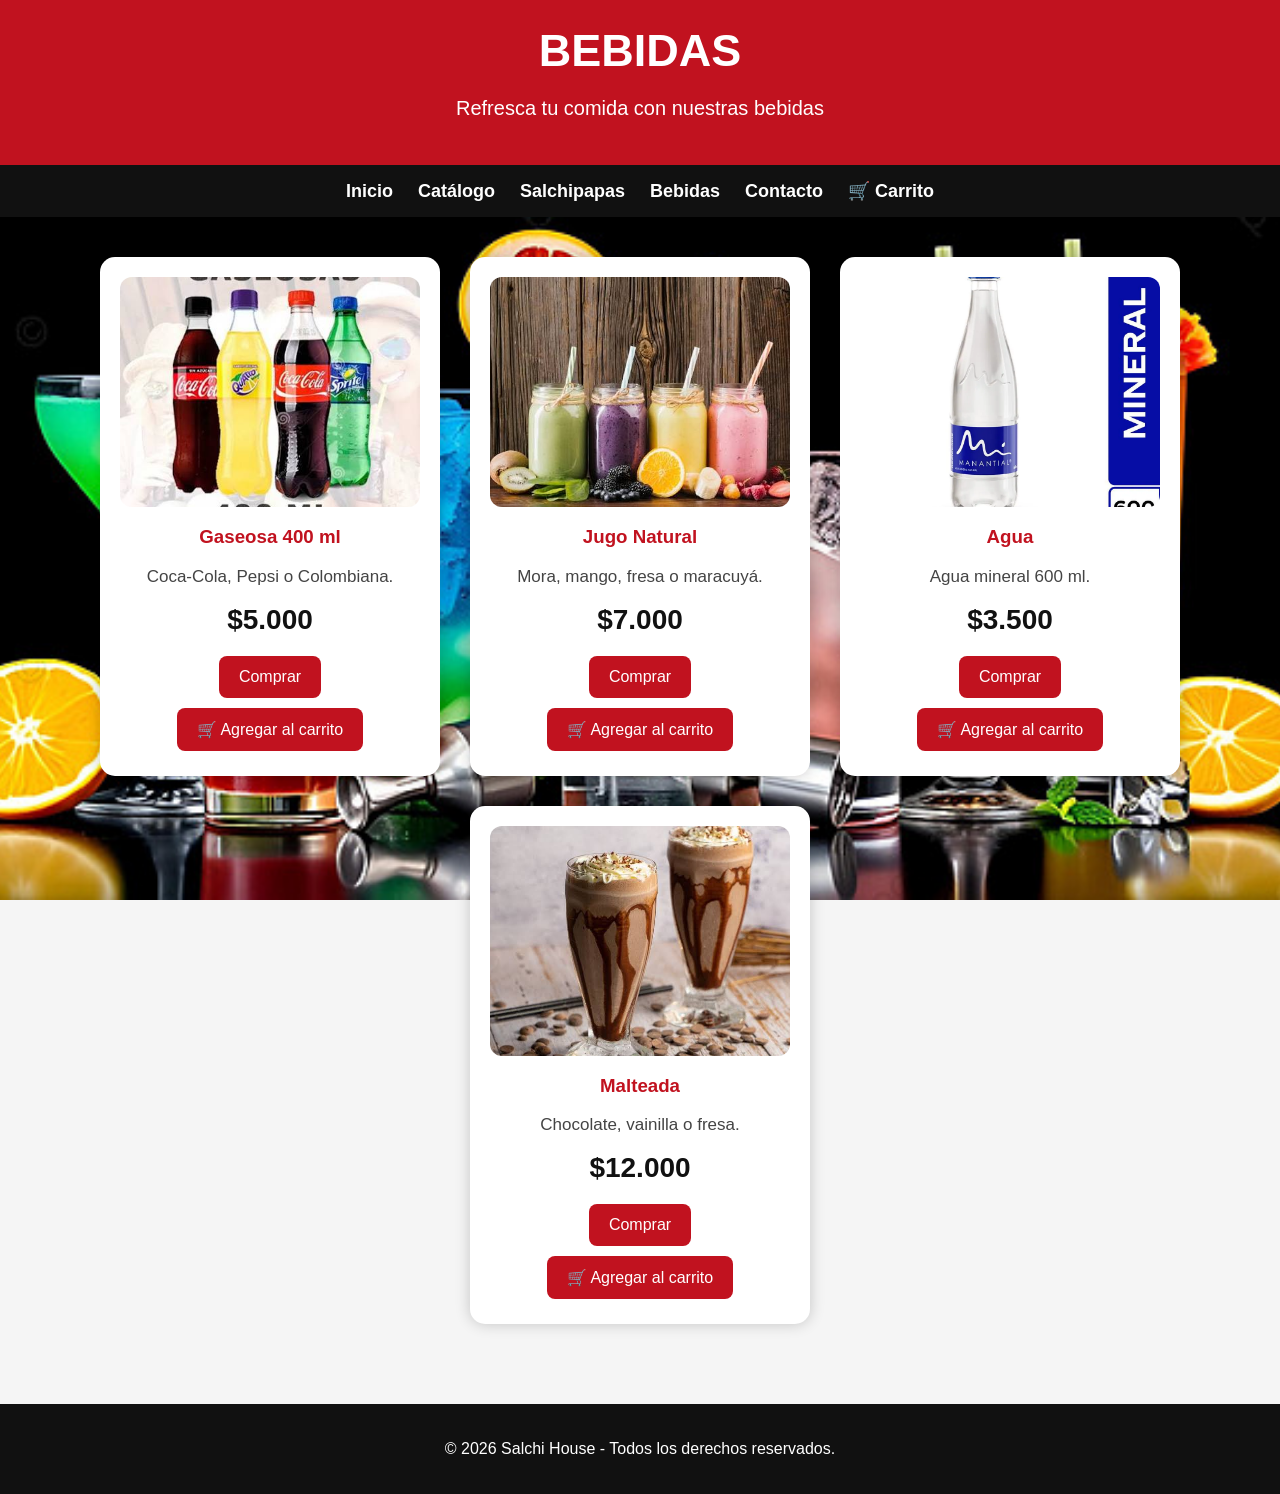
<file: html/bebidas.html>
<!DOCTYPE html>
<html lang="es">

<head>
    <meta charset="UTF-8">
    <meta name="viewport" content="width=device-width, initial-scale=1.0">
    <title>Bebidas - Salchi House</title>
    <link rel="stylesheet" href="../css/bebidas.css">
</head>

<body>

<header>
    <h1>BEBIDAS</h1>
    <p>Refresca tu comida con nuestras bebidas</p>
</header>

<nav>
    <a href="../index.html">Inicio</a>
    <a href="catalogo.html">Catálogo</a>
    <a href="salchipapas.html">Salchipapas</a>
    <a href="bebidas.html">Bebidas</a>
    <a href="contacto.html">Contacto</a>
    <a href="carrito.html">🛒 Carrito</a>
</nav>

<section class="productos">

    <div class="producto">

        <img src="images.jpg" alt="Gaseosa">

        <h3>Gaseosa 400 ml</h3>

        <p>Coca-Cola, Pepsi o Colombiana.</p>

        <h2>$5.000</h2>

        <button>Comprar</button>

        <button onclick="agregarAlCarrito('Gaseosa 400 ml',5000)">
            🛒 Agregar al carrito
        </button>

    </div>

    <div class="producto">

        <img src="images (1).jpg" alt="Jugo Natural">

        <h3>Jugo Natural</h3>

        <p>Mora, mango, fresa o maracuyá.</p>

        <h2>$7.000</h2>

        <button>Comprar</button>

        <button onclick="agregarAlCarrito('Jugo Natural',7000)">
            🛒 Agregar al carrito
        </button>

    </div>

    <div class="producto">

        <img src="Agua-Manantial-Pet-600-ml-669695_a.webp" alt="Agua">

        <h3>Agua</h3>

        <p>Agua mineral 600 ml.</p>

        <h2>$3.500</h2>

        <button>Comprar</button>

        <button onclick="agregarAlCarrito('Agua',3500)">
            🛒 Agregar al carrito
        </button>

    </div>

    <div class="producto">

        <img src="images (2).jpg" alt="Malteada">

        <h3>Malteada</h3>

        <p>Chocolate, vainilla o fresa.</p>

        <h2>$12.000</h2>

        <button>Comprar</button>

        <button onclick="agregarAlCarrito('Malteada',12000)">
            🛒 Agregar al carrito
        </button>

    </div>

</section>

<footer>
    <p>© 2026 Salchi House - Todos los derechos reservados.</p>
</footer>

<script src="../carrito.js"></script>

</body>
</html>
</file>
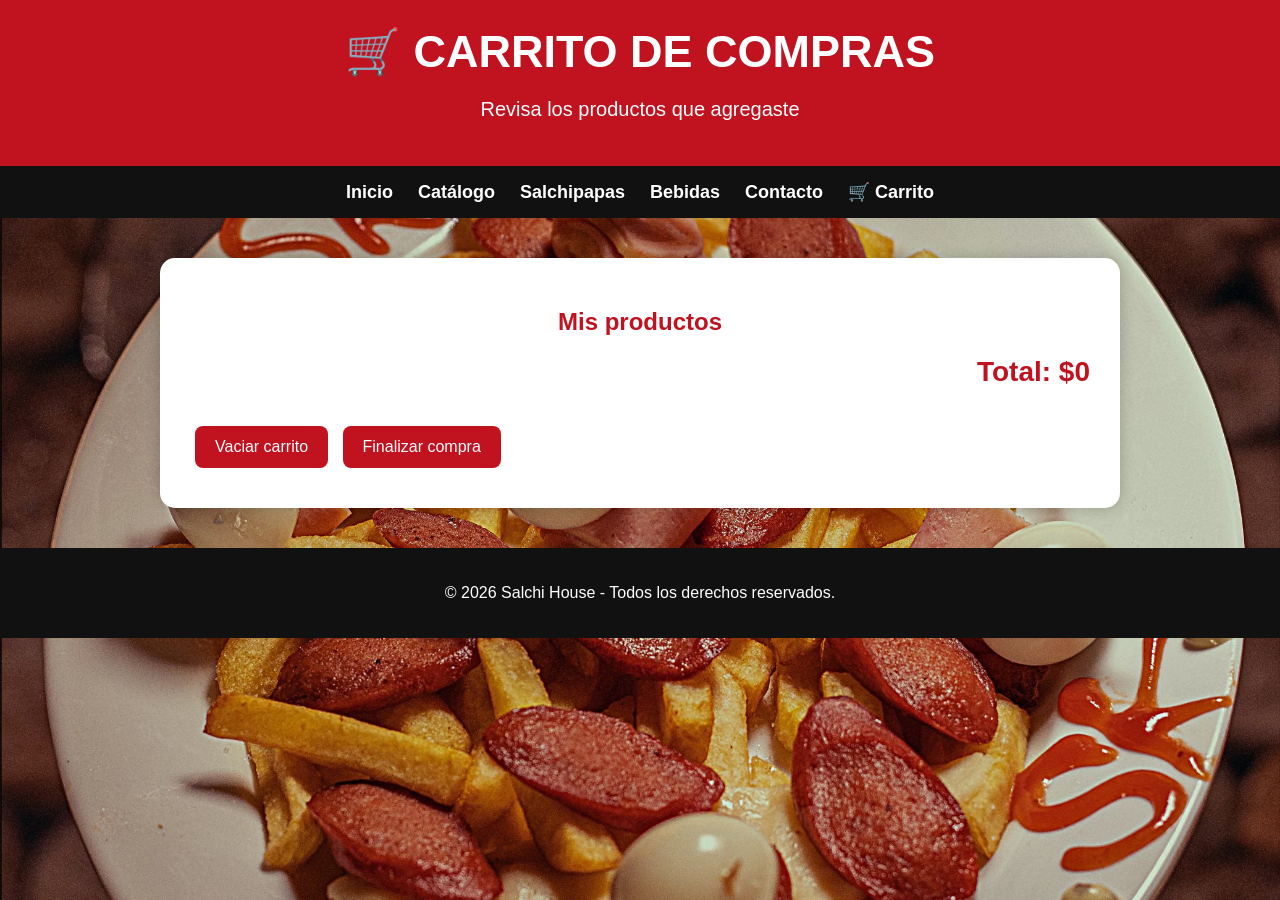
<file: html/carrito.html>
<!DOCTYPE html>
<html lang="es">

<head>
    <meta charset="UTF-8">
    <meta name="viewport" content="width=device-width, initial-scale=1.0">
    <title>Carrito - Salchi House</title>
    <link rel="stylesheet" href="../css/carrito.css">
</head>

<body>

<header>
    <h1>🛒 CARRITO DE COMPRAS</h1>
    <p>Revisa los productos que agregaste</p>
</header>

<nav>
    <a href="../index.html">Inicio</a>
    <a href="catalogo.html">Catálogo</a>
    <a href="salchipapas.html">Salchipapas</a>
    <a href="bebidas.html">Bebidas</a>
    <a href="contacto.html">Contacto</a>
    <a href="carrito.html">🛒 Carrito</a>
</nav>

<section class="carrito">

    <h2>Mis productos</h2>

    <ul id="listaCarrito">
    </ul>

    <h3 id="total">Total: $0</h3>

    <button onclick="vaciarCarrito()">
        Vaciar carrito
    </button>

    <button onclick="finalizarCompra()">
        Finalizar compra
    </button>

</section>

<footer>
    <p>© 2026 Salchi House - Todos los derechos reservados.</p>
</footer>

<script src="../carrito.js"></script>

</body>
</html>
</file>
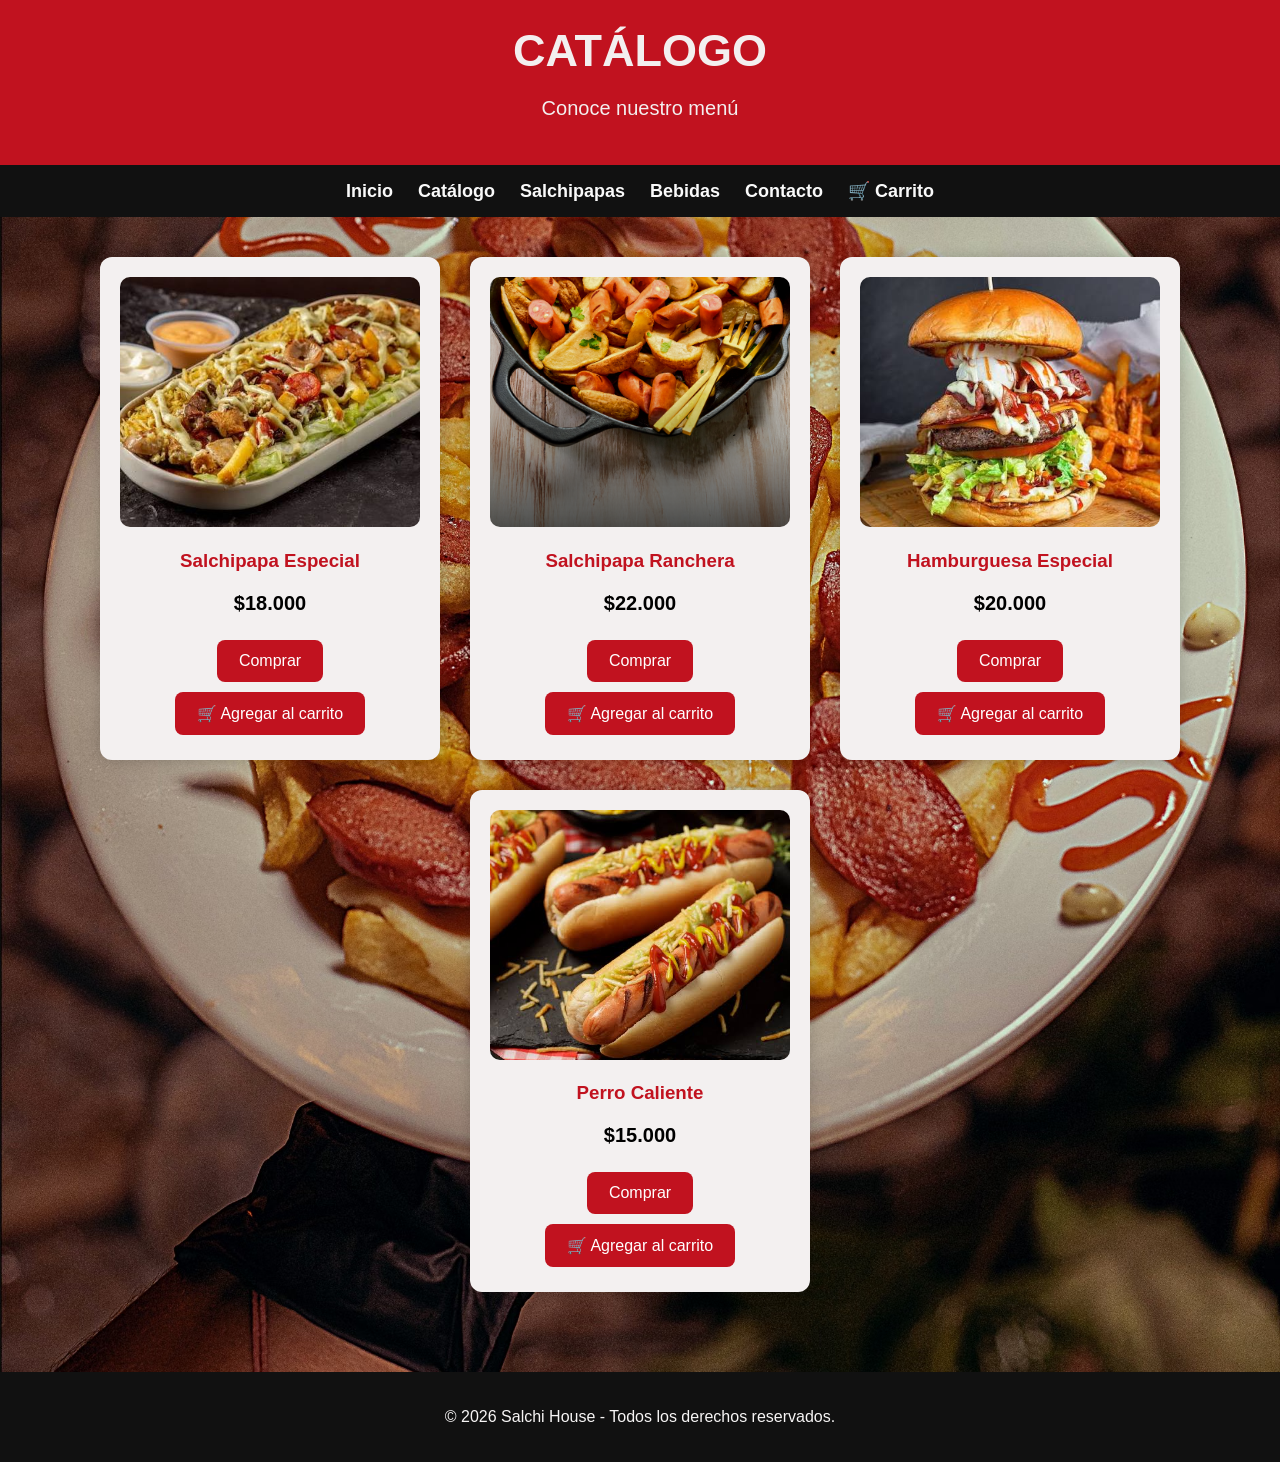
<file: html/catalogo.html>
<!DOCTYPE html>
<html lang="es">

<head>
    <meta charset="UTF-8">
    <meta name="viewport" content="width=device-width, initial-scale=1.0">
    <title>Catálogo - Salchi House</title>
    <link rel="stylesheet" href="../css/stiles.css">
</head>

<body>

<header>
    <h1>CATÁLOGO</h1>
    <p>Conoce nuestro menú</p>
</header>

<nav>
    <a href="../index.html">Inicio</a>
    <a href="catalogo.html">Catálogo</a>
    <a href="salchipapas.html">Salchipapas</a>
    <a href="bebidas.html">Bebidas</a>
    <a href="contacto.html">Contacto</a>
    <a href="carrito.html">🛒 Carrito</a>
</nav>

<section class="productos">

    <div class="producto">
        <img src="images (5).jpg"alt="Salchipapa Especial">

        <h3>Salchipapa Especial</h3>

        <p>$18.000</p>

        <button>Comprar</button>

        <button onclick="agregarAlCarrito('Salchipapa Especial',18000)">
            🛒 Agregar al carrito
        </button>
    </div>

    <div class="producto">
        <img src="Salchipapa-Destacada-390x0-c-default.png" alt="Salchipapa Ranchera">

        <h3>Salchipapa Ranchera</h3>

        <p>$22.000</p>

        <button>Comprar</button>

        <button onclick="agregarAlCarrito('Salchipapa Ranchera',22000)">
            🛒 Agregar al carrito
        </button>
    </div>

    <div class="producto">
        <img src="images (6).jpg" alt="Hamburguesa">

        <h3>Hamburguesa Especial</h3>

        <p>$20.000</p>

        <button>Comprar</button>

        <button onclick="agregarAlCarrito('Hamburguesa Especial',20000)">
            🛒 Agregar al carrito
        </button>
    </div>

    <div class="producto">
        <img src="images (7).jpg" alt="Perro Caliente">

        <h3>Perro Caliente</h3>

        <p>$15.000</p>

        <button>Comprar</button>

        <button onclick="agregarAlCarrito('Perro Caliente',15000)">
            🛒 Agregar al carrito
        </button>
    </div>

</section>

<footer>
    <p>© 2026 Salchi House - Todos los derechos reservados.</p>
</footer>

<script src="../carrito.js"></script>

</body>
</html>
</file>
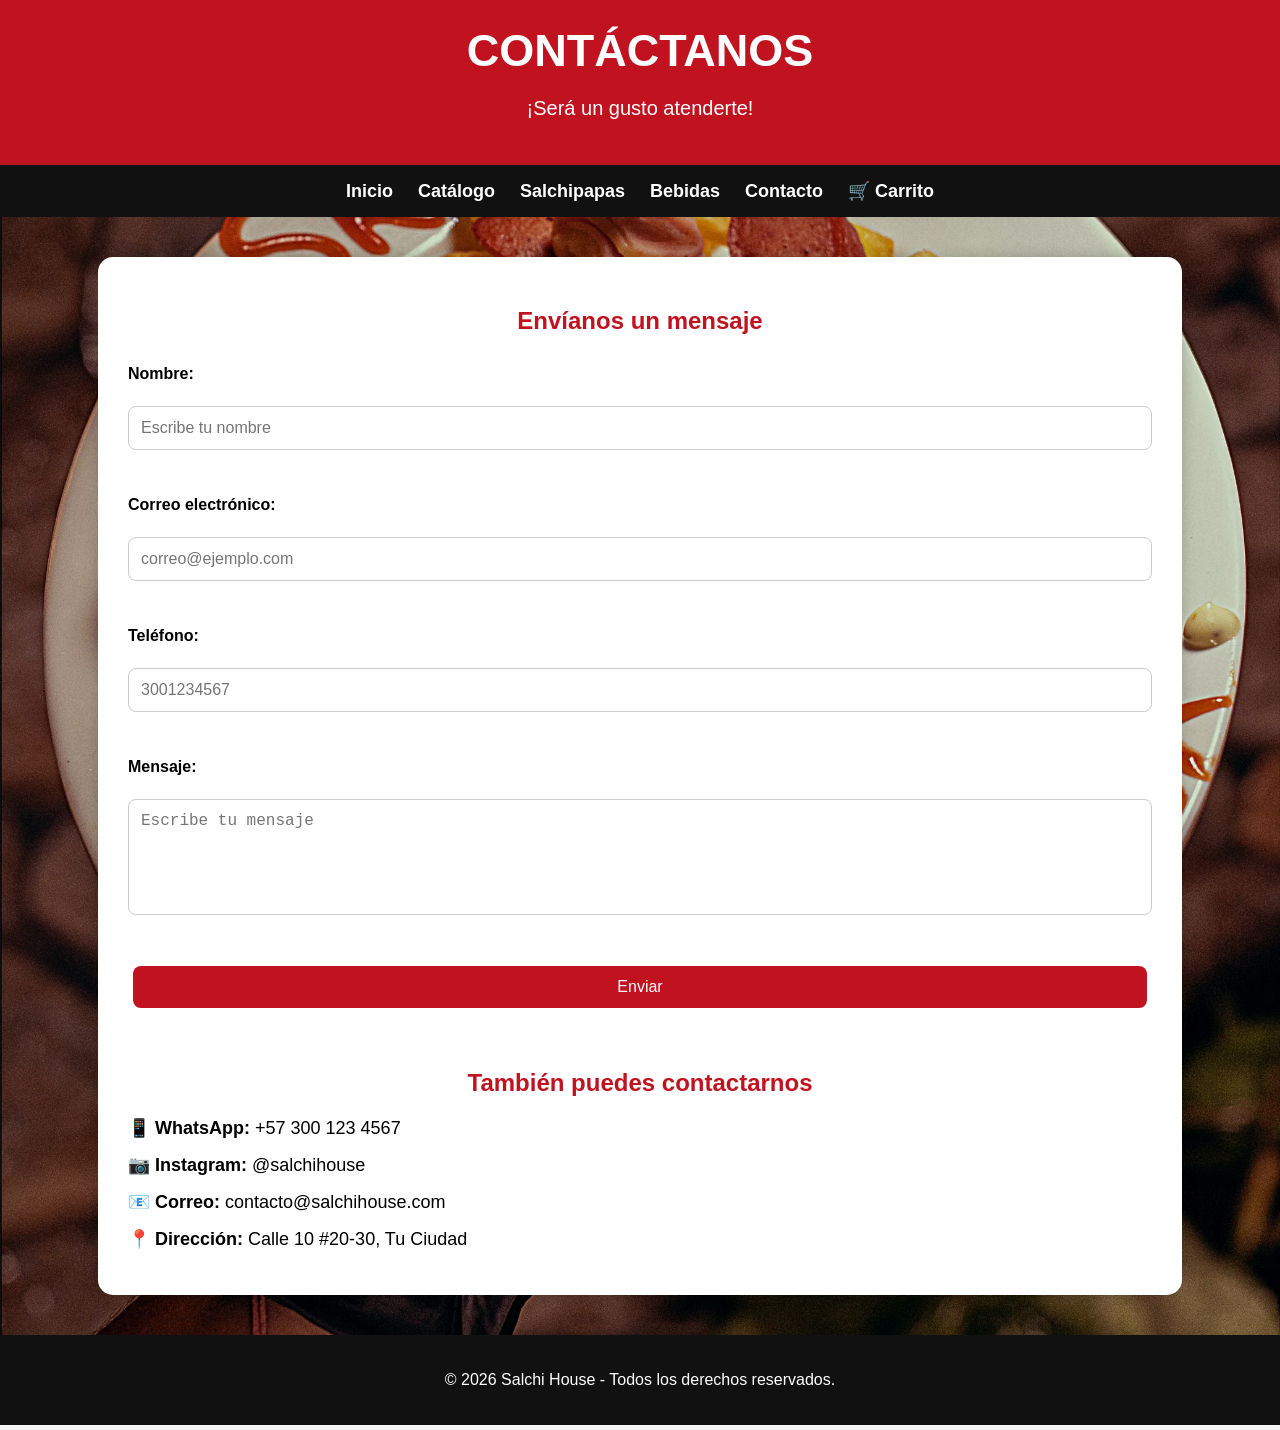
<file: html/contacto.html>
<!DOCTYPE html>
<html lang="es">

<head>
    <meta charset="UTF-8">
    <meta name="viewport" content="width=device-width, initial-scale=1.0">
    <title>Contacto - Salchi House</title>
    <link rel="stylesheet" href="../css/stiles.css">
    <link rel="stylesheet" href="../css/contacto.css">
</head>

<body>

<header>
    <h1>CONTÁCTANOS</h1>
    <p>¡Será un gusto atenderte!</p>
</header>

<nav>
    <a href="../index.html">Inicio</a>
    <a href="catalogo.html">Catálogo</a>
    <a href="salchipapas.html">Salchipapas</a>
    <a href="bebidas.html">Bebidas</a>
    <a href="contacto.html">Contacto</a>
    <a href="carrito.html">🛒 Carrito</a>
</nav>

<section class="contacto">

    <h2>Envíanos un mensaje</h2>

    <form>

        <label>Nombre:</label><br>
        <input type="text" placeholder="Escribe tu nombre"><br><br>

        <label>Correo electrónico:</label><br>
        <input type="email" placeholder="correo@ejemplo.com"><br><br>

        <label>Teléfono:</label><br>
        <input type="tel" placeholder="3001234567"><br><br>

        <label>Mensaje:</label><br>
        <textarea rows="5" placeholder="Escribe tu mensaje"></textarea><br><br>

        <button type="submit">Enviar</button>

    </form>

    <br><br>

    <h2>También puedes contactarnos</h2>

    <p>
        📱 <strong>WhatsApp:</strong> +57 300 123 4567
    </p>

    <p>
        📷 <strong>Instagram:</strong> @salchihouse
    </p>

    <p>
        📧 <strong>Correo:</strong> contacto@salchihouse.com
    </p>

    <p>
        📍 <strong>Dirección:</strong> Calle 10 #20-30, Tu Ciudad
    </p>

</section>

<footer>
    <p>© 2026 Salchi House - Todos los derechos reservados.</p>
</footer>

<script src="../carrito.js"></script>

</body>
</html>
</file>
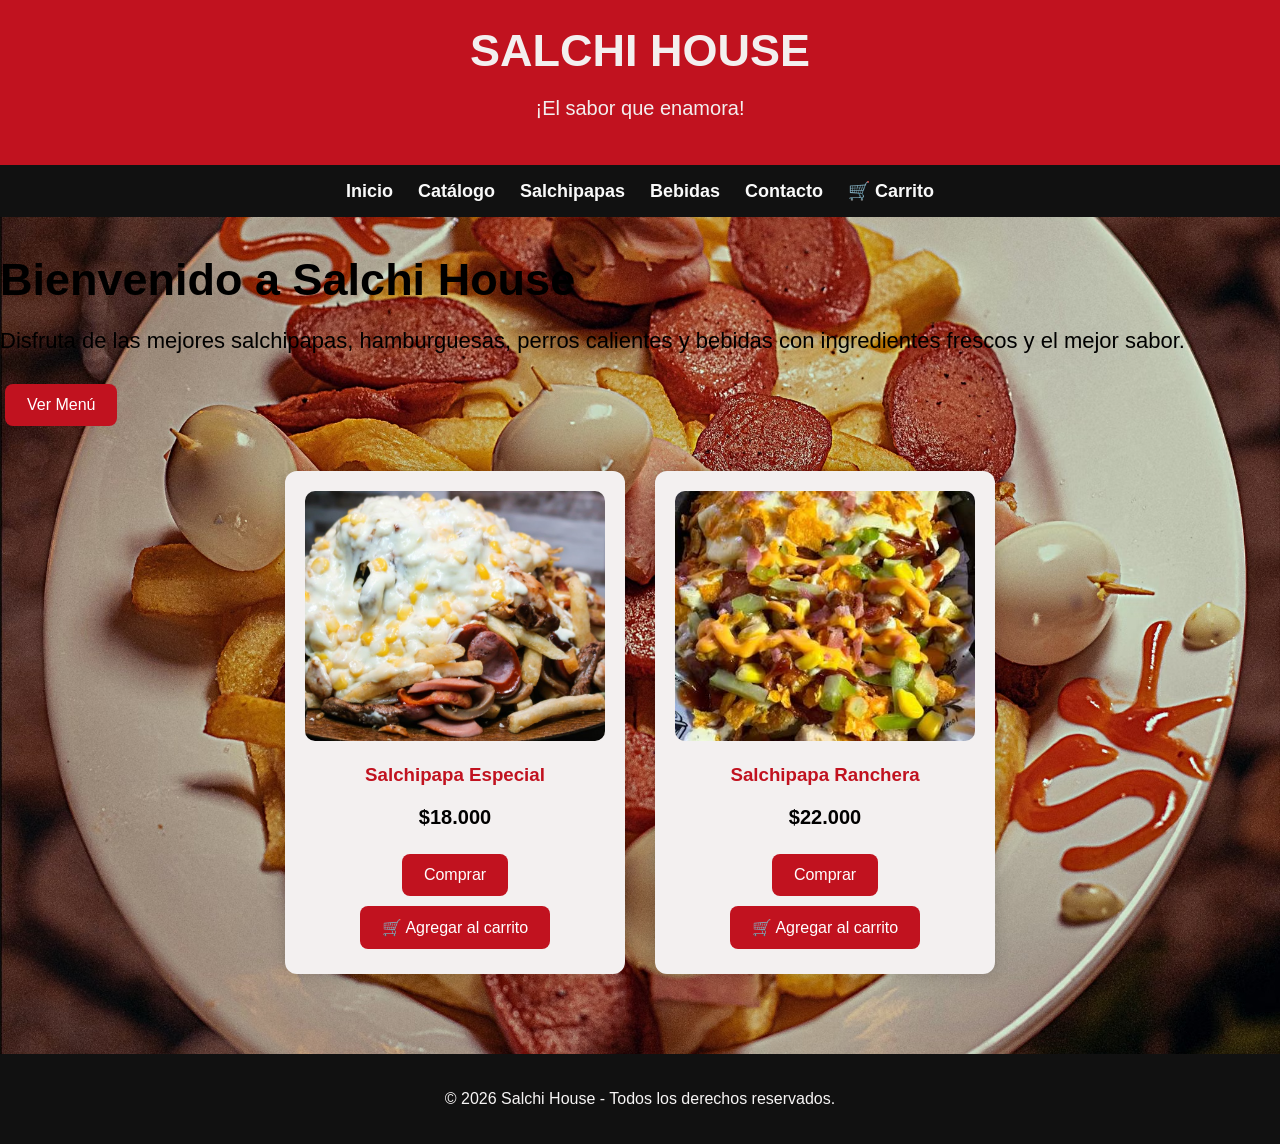
<file: html/inicio.html>
<!DOCTYPE html>
<html lang="es">

<head>
    <meta charset="UTF-8">
    <meta name="viewport" content="width=device-width, initial-scale=1.0">
    <title>Inicio - Salchi House</title>
    <link rel="stylesheet" href="../css/stiles.css">
</head>

<body>

<header>
    <h1>SALCHI HOUSE</h1>
    <p>¡El sabor que enamora!</p>
</header>

<nav>
    <a href="../index.html">Inicio</a>
    <a href="catalogo.html">Catálogo</a>
    <a href="salchipapas.html">Salchipapas</a>
    <a href="bebidas.html">Bebidas</a>
    <a href="contacto.html">Contacto</a>
    <a href="carrito.html">🛒 Carrito</a>
</nav>

<section class="banner">

    <h2>Bienvenido a Salchi House</h2>

    <p>
        Disfruta de las mejores salchipapas, hamburguesas,
        perros calientes y bebidas con ingredientes frescos
        y el mejor sabor.
    </p>

    <a href="catalogo.html">
        <button>Ver Menú</button>
    </a>

</section>

<section class="productos">

    <div class="producto">

        <img src="maxresdefault.jpg" alt="Salchipapa Especial">

        <h3>Salchipapa Especial</h3>

        <p>$18.000</p>

        <button>Comprar</button>

        <button onclick="agregarAlCarrito('Salchipapa Especial',18000)">
            🛒 Agregar al carrito
        </button>

    </div>

    <div class="producto">

        <img src="images (3).jpg" alt="Salchipapa Ranchera">

        <h3>Salchipapa Ranchera</h3>

        <p>$22.000</p>

        <button>Comprar</button>

        <button onclick="agregarAlCarrito('Salchipapa Ranchera',22000)">
            🛒 Agregar al carrito
        </button>

    </div>

</section>

<footer>

    <p>© 2026 Salchi House - Todos los derechos reservados.</p>

</footer>

<script src="../carrito.js"></script>

</body>

</html>
</file>
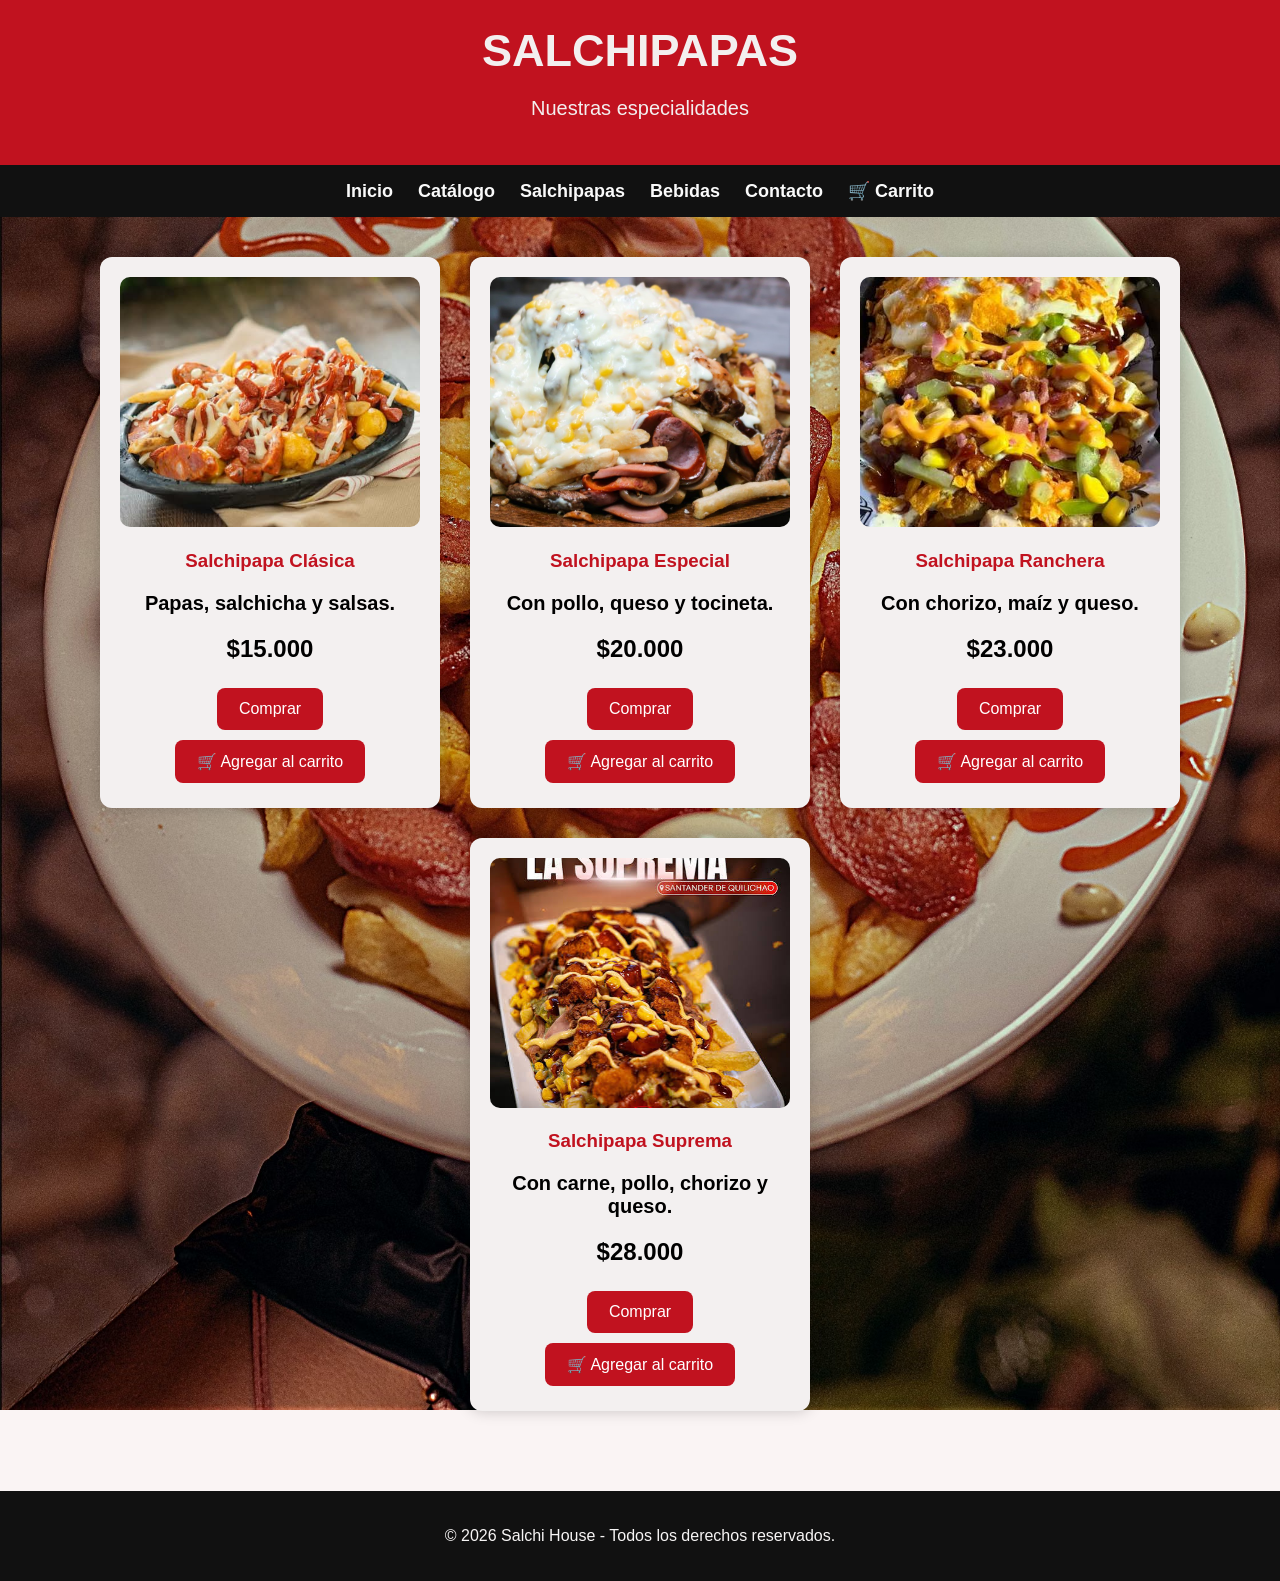
<file: html/salchipapas.html>
<!DOCTYPE html>
<html lang="es">

<head>
    <meta charset="UTF-8">
    <meta name="viewport" content="width=device-width, initial-scale=1.0">
    <title>Salchipapas - Salchi House</title>
    <link rel="stylesheet" href="../css/stiles.css">
</head>

<body>

<header>
    <h1>SALCHIPAPAS</h1>
    <p>Nuestras especialidades</p>
</header>

<nav>
    <a href="../index.html">Inicio</a>
    <a href="catalogo.html">Catálogo</a>
    <a href="salchipapas.html">Salchipapas</a>
    <a href="bebidas.html">Bebidas</a>
    <a href="contacto.html">Contacto</a>
    <a href="carrito.html">🛒 Carrito</a>
</nav>

<section class="productos">

    <div class="producto">

        <img src="70aa2a4db7f990373ca9c376323e3dea.jpeg" alt="Salchipapa Clásica">

        <h3>Salchipapa Clásica</h3>

        <p>Papas, salchicha y salsas.</p>

        <h2>$15.000</h2>

        <button>Comprar</button>

        <button onclick="agregarAlCarrito('Salchipapa Clásica',15000)">
            🛒 Agregar al carrito
        </button>

    </div>

    <div class="producto">

        <img src="maxresdefault.jpg" alt="Salchipapa Especial">

        <h3>Salchipapa Especial</h3>

        <p>Con pollo, queso y tocineta.</p>

        <h2>$20.000</h2>

        <button>Comprar</button>

        <button onclick="agregarAlCarrito('Salchipapa Especial',20000)">
            🛒 Agregar al carrito
        </button>

    </div>

    <div class="producto">

        <img src="images (3).jpg" alt="Salchipapa Ranchera">

        <h3>Salchipapa Ranchera</h3>

        <p>Con chorizo, maíz y queso.</p>

        <h2>$23.000</h2>

        <button>Comprar</button>

        <button onclick="agregarAlCarrito('Salchipapa Ranchera',23000)">
            🛒 Agregar al carrito
        </button>

    </div>

    <div class="producto">

        <img src="images (4).jpg" alt="Salchipapa Suprema">

        <h3>Salchipapa Suprema</h3>

        <p>Con carne, pollo, chorizo y queso.</p>

        <h2>$28.000</h2>

        <button>Comprar</button>

        <button onclick="agregarAlCarrito('Salchipapa Suprema',28000)">
            🛒 Agregar al carrito
        </button>

    </div>

</section>

<footer>
    <p>© 2026 Salchi House - Todos los derechos reservados.</p>
</footer>

<script src="../carrito.js"></script>

</body>
</html>
</file>
<file: css/bebidas.css>
body{
    margin:0;
    padding:0;
    font-family:Arial, Helvetica, sans-serif;
    background:#f5f5f5;
}

header{
    background:#c1121f;
    color:white;
    text-align:center;
    padding:25px;
}

header h1{
    margin:0;
    font-size:45px;
}

header p{
    font-size:20px;
}

nav{
    background:#111;
    display:flex;
    justify-content:center;
    align-items:center;
    gap:25px;
    padding:15px;
}

nav a{
    color:white;
    text-decoration:none;
    font-size:18px;
    font-weight:bold;
}

nav a:hover{
    color:#ffb703;
}

.productos{
    display:flex;
    justify-content:center;
    flex-wrap:wrap;
    gap:30px;
    padding:40px;
}

.producto{
    width:300px;
    background:white;
    border-radius:15px;
    box-shadow:0 0 15px rgba(0,0,0,.2);
    text-align:center;
    padding:20px;
    transition:.3s;
}

.producto:hover{
    transform:scale(1.05);
}

.producto img{
    width:100%;
    height:230px;
    object-fit:cover;
    border-radius:12px;
}

.producto h3{
    color:#c1121f;
    margin-top:15px;
}

.producto p{
    color:#444;
    font-size:17px;
}

.producto h2{
    color:#111;
    font-size:28px;
    margin:15px 0;
}

button{
    background:#c1121f;
    color:white;
    border:none;
    padding:12px 20px;
    margin:5px;
    border-radius:8px;
    cursor:pointer;
    font-size:16px;
    transition:.3s;
}

button:hover{
    background:#ffb703;
    color:black;
}

footer{
    background:#111;
    color:white;
    text-align:center;
    padding:20px;
    margin-top:40px;
}

body{
    margin:0;
    padding:0;
    font-family:Arial, Helvetica, sans-serif;
    background-image:url("bebidas.jpg");
    background-size:cover;
    background-position:center;
    background-repeat:no-repeat;
    background-attachment:fixed;
}
</file>
<file: css/carrito.css>
body{
    margin:0;
    padding:0;
    font-family:Arial, Helvetica, sans-serif;
    background:#f5f5f5;
}

header{
    background:#c1121f;
    color:white;
    text-align:center;
    padding:25px;
}

header h1{
    margin:0;
    font-size:45px;
}

header p{
    font-size:20px;
}

nav{
    background:#111;
    display:flex;
    justify-content:center;
    align-items:center;
    gap:25px;
    padding:15px;
}

nav a{
    color:white;
    text-decoration:none;
    font-size:18px;
    font-weight:bold;
}

nav a:hover{
    color:#ffb703;
}

.carrito{
    width:80%;
    max-width:900px;
    margin:40px auto;
    background:white;
    padding:30px;
    border-radius:15px;
    box-shadow:0 0 15px rgba(0,0,0,.2);
}

.carrito h2{
    color:#c1121f;
    text-align:center;
    margin-bottom:20px;
}

#listaCarrito{
    list-style:none;
    padding:0;
}

#listaCarrito li{
    display:flex;
    justify-content:space-between;
    align-items:center;
    padding:15px;
    margin-bottom:10px;
    border-bottom:1px solid #ddd;
    font-size:18px;
}

#total{
    text-align:right;
    color:#c1121f;
    font-size:28px;
    margin-top:20px;
}

button{
    background:#c1121f;
    color:white;
    border:none;
    padding:12px 20px;
    border-radius:8px;
    cursor:pointer;
    font-size:16px;
    margin:10px 5px;
    transition:.3s;
}

button:hover{
    background:#ffb703;
    color:black;
}

footer{
    background:#111;
    color:white;
    text-align:center;
    padding:20px;
    margin-top:40px;
}

body{
    margin:0;
    padding:0;
    font-family:Arial, Helvetica, sans-serif;
    background-image:url("pexels-photo-14454470.avif");
    background-size:cover;
    background-position:center;
    background-repeat:no-repeat;
    background-attachment:fixed;
}
</file>
<file: css/stiles.css>
body{
    margin:0;
    padding:0;
    font-family:Arial, Helvetica, sans-serif;
    background:#faf4f4;
}

header{
    background:#c1121f;
    color:rgb(243, 239, 239);
    text-align:center;
    padding:25px;
}

header h1{
    margin:0;
    font-size:45px;
}

header p{
    font-size:20px;
}

nav{
    background:#111;
    display:flex;
    justify-content:center;
    align-items:center;
    gap:25px;
    padding:15px;
}

nav a{
    color:rgb(250, 250, 250);
    text-decoration:none;
    font-size:18px;
    font-weight:bold;
}

nav a:hover{
    color:#ffb703;
}

body{
    margin:0;
    padding:0;
    font-family:Arial, Helvetica, sans-serif;
    background-image:url("pexels-photo-14454470.avif");
    background-size:cover;
    background-position:center;
    background-repeat:no-repeat;
    background-attachment:fixed;
}
.banner h2{
    font-size:45px;
    margin-bottom:15px;
}

.banner p{
    font-size:22px;
    margin-bottom:25px;
}

button{
    background:#c1121f;
    color:rgb(255, 255, 255);
    border:none;
    padding:12px 22px;
    margin:5px;
    border-radius:8px;
    cursor:pointer;
    font-size:16px;
    transition:0.3s;
}

button:hover{
    background:#ffb703;
    color:black;
}

.productos{
    display:flex;
    justify-content:center;
    flex-wrap:wrap;
    gap:30px;
    padding:40px;
}

.producto{
    background:rgb(243, 240, 240);
    width:300px;
    border-radius:12px;
    box-shadow:0 0 15px rgba(0,0,0,.2);
    text-align:center;
    padding:20px;
}

.producto img{
    width:100%;
    height:250px;
    object-fit:cover;
    border-radius:10px;
}

.producto h3{
    color:#c1121f;
}

.producto p{
    font-size:20px;
    font-weight:bold;
}

footer{
    background:#111;
    color:rgb(247, 245, 245);
    text-align:center;
    padding:20px;
    margin-top:40px;
}
</file>
<file: css/contacto.css>
body{
    margin:0;
    padding:0;
    font-family:Arial, Helvetica, sans-serif;
    background:#f5f5f5;
}

header{
    background:#c1121f;
    color:white;
    text-align:center;
    padding:25px;
}

header h1{
    margin:0;
    font-size:45px;
}

header p{
    font-size:20px;
}

nav{
    background:#111;
    display:flex;
    justify-content:center;
    align-items:center;
    gap:25px;
    padding:15px;
}

nav a{
    color:white;
    text-decoration:none;
    font-size:18px;
    font-weight:bold;
}

nav a:hover{
    color:#ffb703;
}

.contacto{
    width:80%;
    margin:40px auto;
    background:white;
    padding:30px;
    border-radius:15px;
    box-shadow:0 0 15px rgba(0,0,0,.2);
}

.contacto h2{
    color:#c1121f;
    text-align:center;
    margin-bottom:20px;
}

form{
    display:flex;
    flex-direction:column;
}

label{
    font-weight:bold;
    margin-top:10px;
}

input,
textarea{
    padding:12px;
    border:1px solid #ccc;
    border-radius:8px;
    font-size:16px;
    margin-top:5px;
}

textarea{
    resize:none;
}

button{
    background:#c1121f;
    color:white;
    border:none;
    padding:12px;
    border-radius:8px;
    cursor:pointer;
    font-size:16px;
    margin-top:15px;
    transition:.3s;
}

button:hover{
    background:#ffb703;
    color:black;
}

.contacto p{
    font-size:18px;
    margin:15px 0;
}

footer{
    background:#111;
    color:white;
    text-align:center;
    padding:20px;
    margin-top:40px;
}

body{
    margin:0;
    padding:0;
    font-family:Arial, Helvetica, sans-serif;
    background-image:url("pexels-photo-14454470.avif");
    background-size:cover;
    background-position:center;
    background-repeat:no-repeat;
    background-attachment:fixed;
}
</file>
